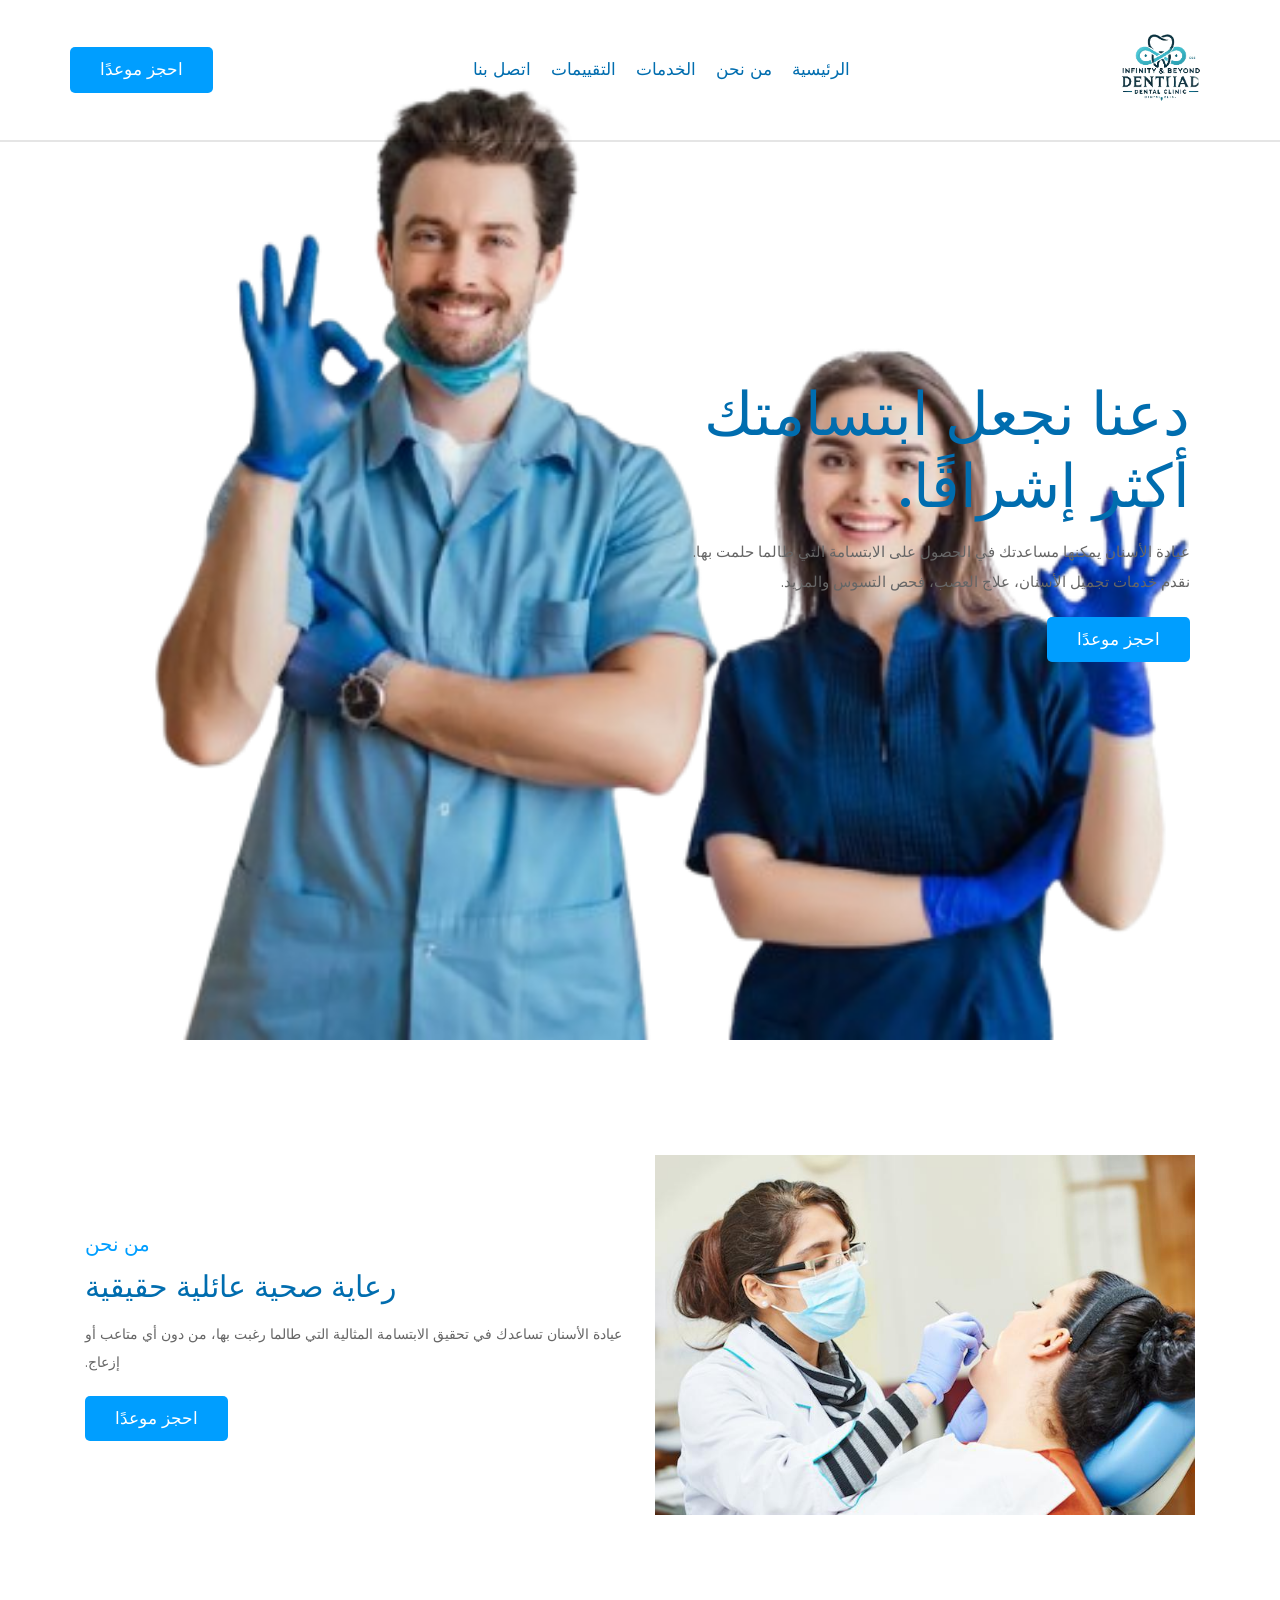
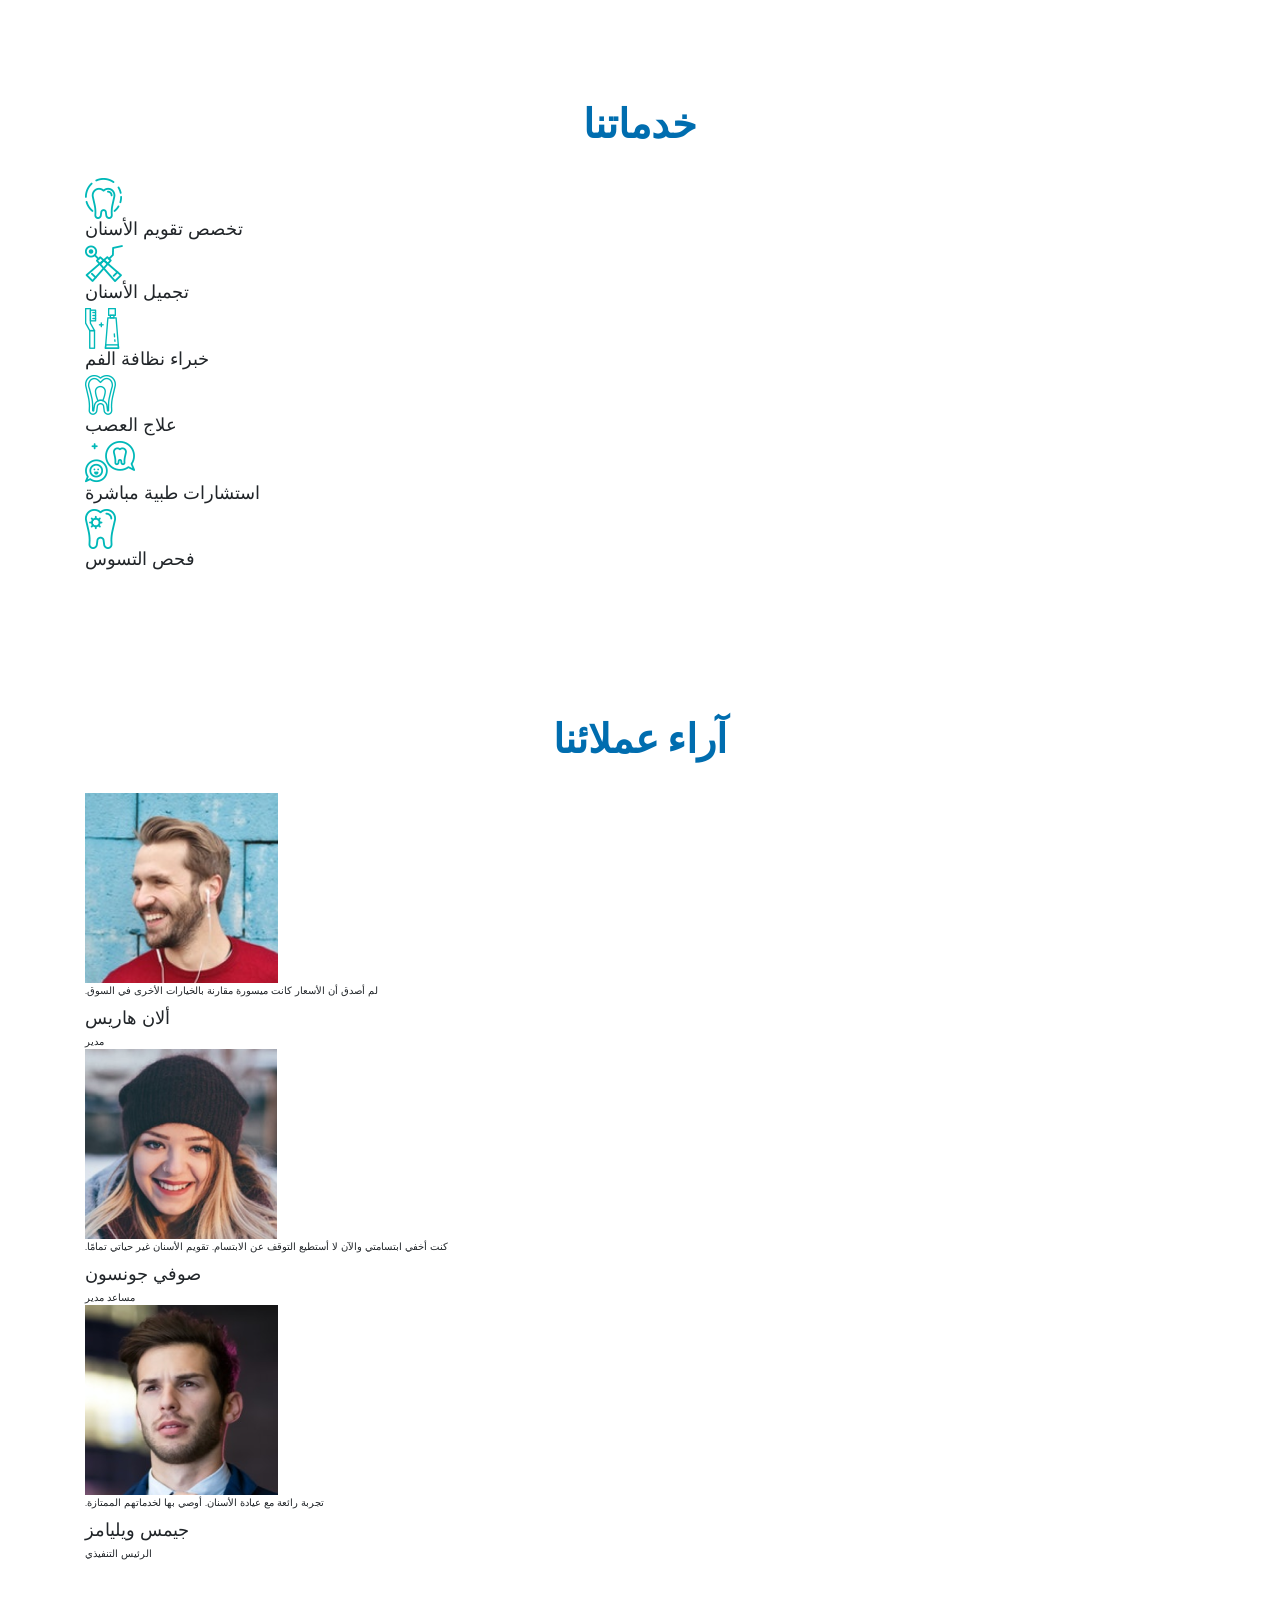
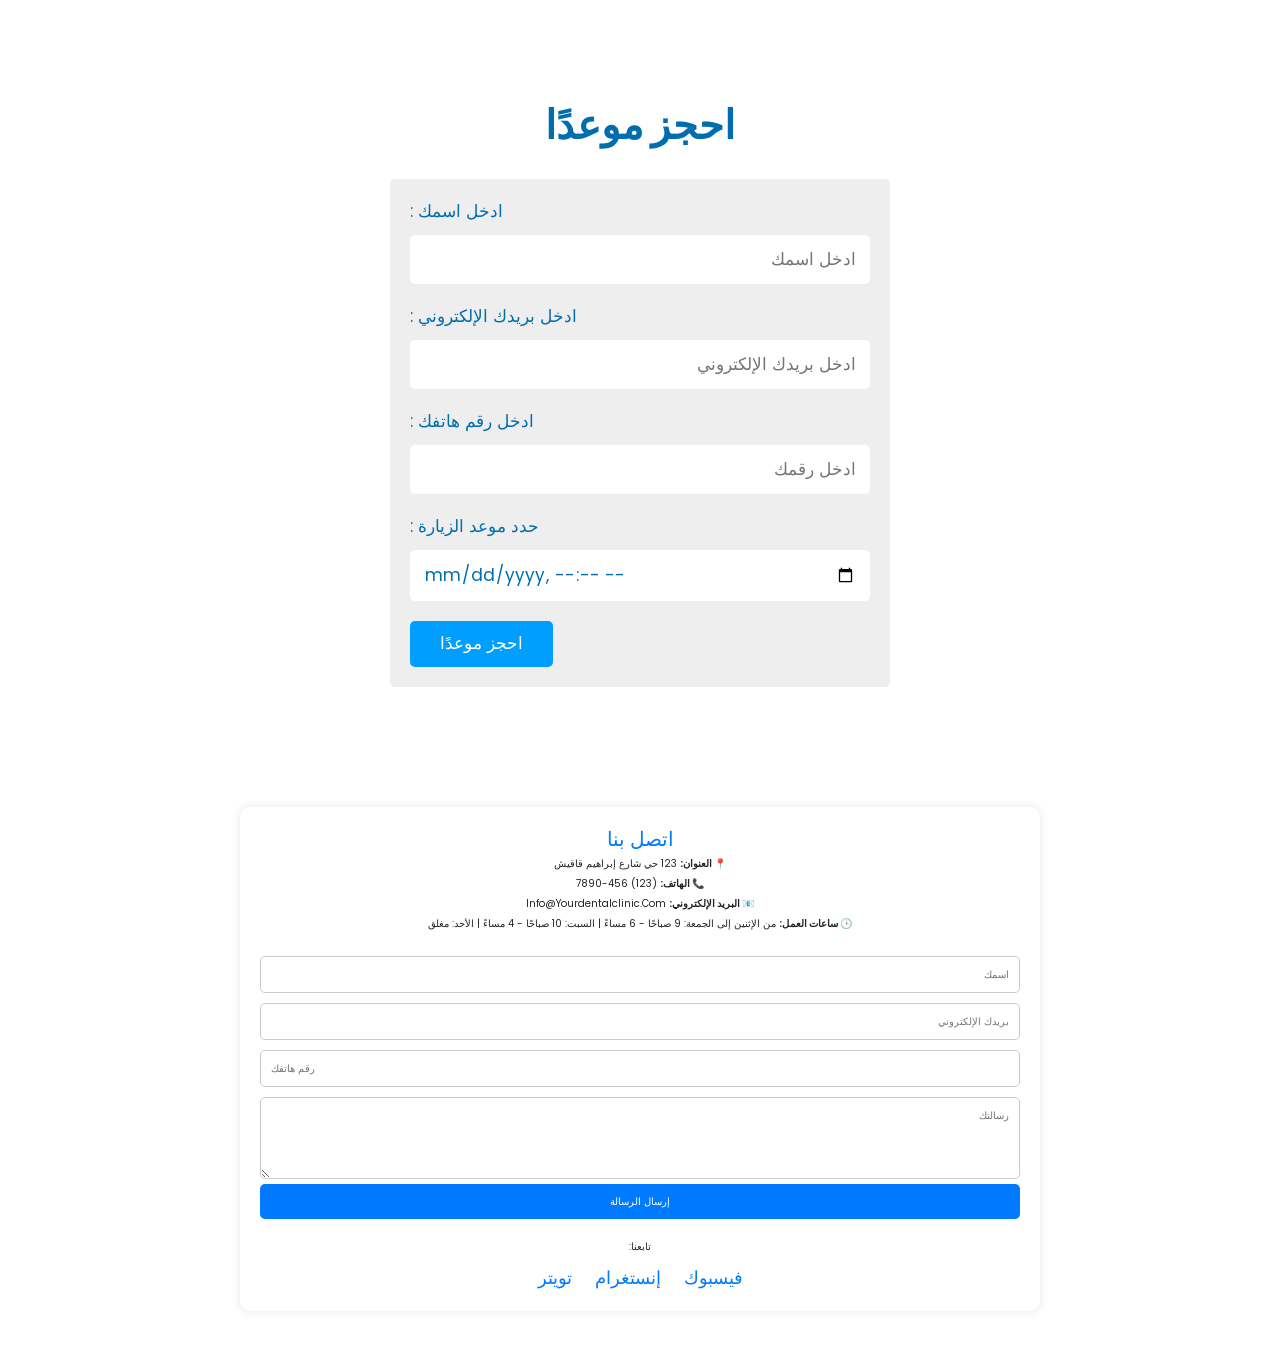
<file: Dntal.html>
<!DOCTYPE html>
<html lang="ar">
<head>
   <meta charset="UTF-8">
   <meta http-equiv="X-UA-Compatible" content="IE=edge">
   <meta name="viewport" content="width=device-width, initial-scale=1.0">
   <title>عيادة الأسنان</title>

   <!-- رابط أيقونات Font Awesome -->
   <link rel="stylesheet" href="https://cdnjs.cloudflare.com/ajax/libs/font-awesome/6.0.0/css/all.min.css">

   <!-- رابط Bootstrap -->
   <link rel="stylesheet" href="https://cdnjs.cloudflare.com/ajax/libs/bootstrap/4.6.1/css/bootstrap.min.css">

   <!-- رابط ملف CSS المخصص -->
   <link rel="stylesheet" href="css/style.css">
   <link rel="icon" href="images/favicon.png"/>
</head>
<body dir="rtl">

<!-- قسم الهيدر يبدأ -->
<header class="header fixed-top">
   <div class="container">
      <div class="row align-items-center justify-content-between">
   <img src="/images/download.png" width="100" alt=""/>
         <nav class="nav">
            <a href="#home">الرئيسية</a>
            <a href="#about">من نحن</a>
            <a href="#services">الخدمات</a>
            <a href="#reviews">التقييمات</a>
            <a href="register.html">اتصل بنا</a>
         </nav>
         <a href="#contact" class="link-btn">احجز موعدًا</a>
         <div id="menu-btn" class="fas fa-bars"></div>
      </div>
   </div>
</header>
<!-- قسم الهيدر ينتهي -->

<!-- قسم الرئيسية يبدأ -->
<section class="home" id="home">
   <div class="container">
      <div class="row min-vh-100 align-items-center">
         <div class="content text-center text-md-right">
            <h3>دعنا نجعل ابتسامتك أكثر إشراقًا.</h3>
            <p>عيادة الأسنان يمكنها مساعدتك في الحصول على الابتسامة التي طالما حلمت بها. نقدم خدمات تجميل الأسنان، علاج العصب، فحص التسوس والمزيد.</p>
            <a href="#contact" class="link-btn">احجز موعدًا</a>
         </div>
      </div>
   </div>
</section>
<!-- قسم الرئيسية ينتهي -->

<!-- قسم من نحن يبدأ -->
<section class="about" id="about">
   <div class="container">
      <div class="row align-items-center">
         <div class="col-md-6 image">
            <img src="images/about-img.jpg" class="w-100 mb-5 mb-md-0" alt="">
         </div>
         <div class="col-md-6 content">
            <span>من نحن</span>
            <h3>رعاية صحية عائلية حقيقية</h3>
            <p>عيادة الأسنان تساعدك في تحقيق الابتسامة المثالية التي طالما رغبت بها، من دون أي متاعب أو إزعاج.</p>
            <a href="#contact" class="link-btn">احجز موعدًا</a>
         </div>
      </div>
   </div>
</section>
<!-- قسم من نحن ينتهي -->

<!-- قسم الخدمات يبدأ -->
<section class="services" id="services">
   <h1 class="heading">خدماتنا</h1>
   <div class="box-container container">
      <div class="box">
         <img src="images/icon-1.svg" alt="">
         <h3>تخصص تقويم الأسنان</h3>
      </div>
      <div class="box">
         <img src="images/icon-2.svg" alt="">
         <h3>تجميل الأسنان</h3>
      </div>
      <div class="box">
         <img src="images/icon-3.svg" alt="">
         <h3>خبراء نظافة الفم</h3>
      </div>
      <div class="box">
         <img src="images/icon-4.svg" alt="">
         <h3>علاج العصب</h3>
      </div>
      <div class="box">
         <img src="images/icon-5.svg" alt="">
         <h3>استشارات طبية مباشرة</h3>
      </div>
      <div class="box">
         <img src="images/icon-6.svg" alt="">
         <h3>فحص التسوس</h3>
      </div>
   </div>
</section>
<!-- قسم الخدمات ينتهي -->

<!-- قسم التقييمات يبدأ -->
<section class="reviews" id="reviews">
   <h1 class="heading"> آراء عملائنا </h1>
   <div class="box-container container">
      <div class="box">
         <img src="images/pic-1.png" alt="">
         <p> لم أصدق أن الأسعار كانت ميسورة مقارنة بالخيارات الأخرى في السوق.</p>
         <h3>ألان هاريس</h3>
         <span>مدير</span>
      </div>
      <div class="box">
         <img src="images/pic-2.png" alt="">
         <p>كنت أخفي ابتسامتي والآن لا أستطيع التوقف عن الابتسام. تقويم الأسنان غير حياتي تمامًا.</p>
         <h3>صوفي جونسون</h3>
         <span>مساعد مدير</span>
      </div>
      <div class="box">
         <img src="images/pic-3.png" alt="">
         <p>تجربة رائعة مع عيادة الأسنان. أوصي بها لخدماتهم الممتازة.</p>
         <h3>جيمس ويليامز</h3>
         <span>الرئيس التنفيذي</span>
      </div>
   </div>
</section>
<!-- قسم التقييمات ينتهي -->

<!-- قسم التواصل يبدأ -->
<section class="contact" id="contact">
   <h1 class="heading">احجز موعدًا</h1>
   <form action="api/create_patient.php" method="POST">
      <span>ادخل اسمك :</span>
      <input type="text" name="name" placeholder="ادخل اسمك" class="box" required>

      <span>ادخل بريدك الإلكتروني :</span>
      <input type="email" name="email" placeholder="ادخل بريدك الإلكتروني" class="box" required>

      <span>ادخل رقم هاتفك :</span>
      <input type="text" name="phone" placeholder="ادخل رقمك" class="box" required>

      <span>حدد موعد الزيارة :</span>
      <input type="datetime-local" name="date" class="box" required>

      <input type="submit" value="احجز موعدًا" class="link-btn">
   </form>
</section>
<!-- قسم التواصل ينتهي -->
 <!--قسم الاتصال 2 يبدأ-->
<div class="contact-section">
    <h2>اتصل بنا</h2>
    <div class="contact-info">
        <p><strong>📍 العنوان:</strong> 123 حي شارع إبراهيم قاقيش</p>
        <p><strong>📞 الهاتف:</strong> (123) 456-7890</p>
        <p><strong>📧 البريد الإلكتروني:</strong> info@yourdentalclinic.com</p>
        <p><strong>🕒 ساعات العمل:</strong> من الإثنين إلى الجمعة: 9 صباحًا - 6 مساءً | السبت: 10 صباحًا - 4 مساءً | الأحد: مغلق</p>
    </div>
    <form class="contact-form">
        <input type="text" placeholder="اسمك" required>
        <input type="email" placeholder="بريدك الإلكتروني" required>
        <input type="tel" placeholder="رقم هاتفك" required>
        <textarea placeholder="رسالتك" rows="4" required></textarea>
        <button type="submit">إرسال الرسالة</button>
    </form>
    <div class="social-links">
        <p>تابعنا:</p>
        <a href="#">فيسبوك</a>
        <a href="#">إنستغرام</a>
        <a href="#">تويتر</a>
    </div>
 </div>
 <!--قسم الاتصال 2 ينتهي-->

<!-- سكريبتات جافا سكريبت -->
<script src="js/script1.js"></script>
<script src="js/script.js"></script>
</body>
</html>
</file>
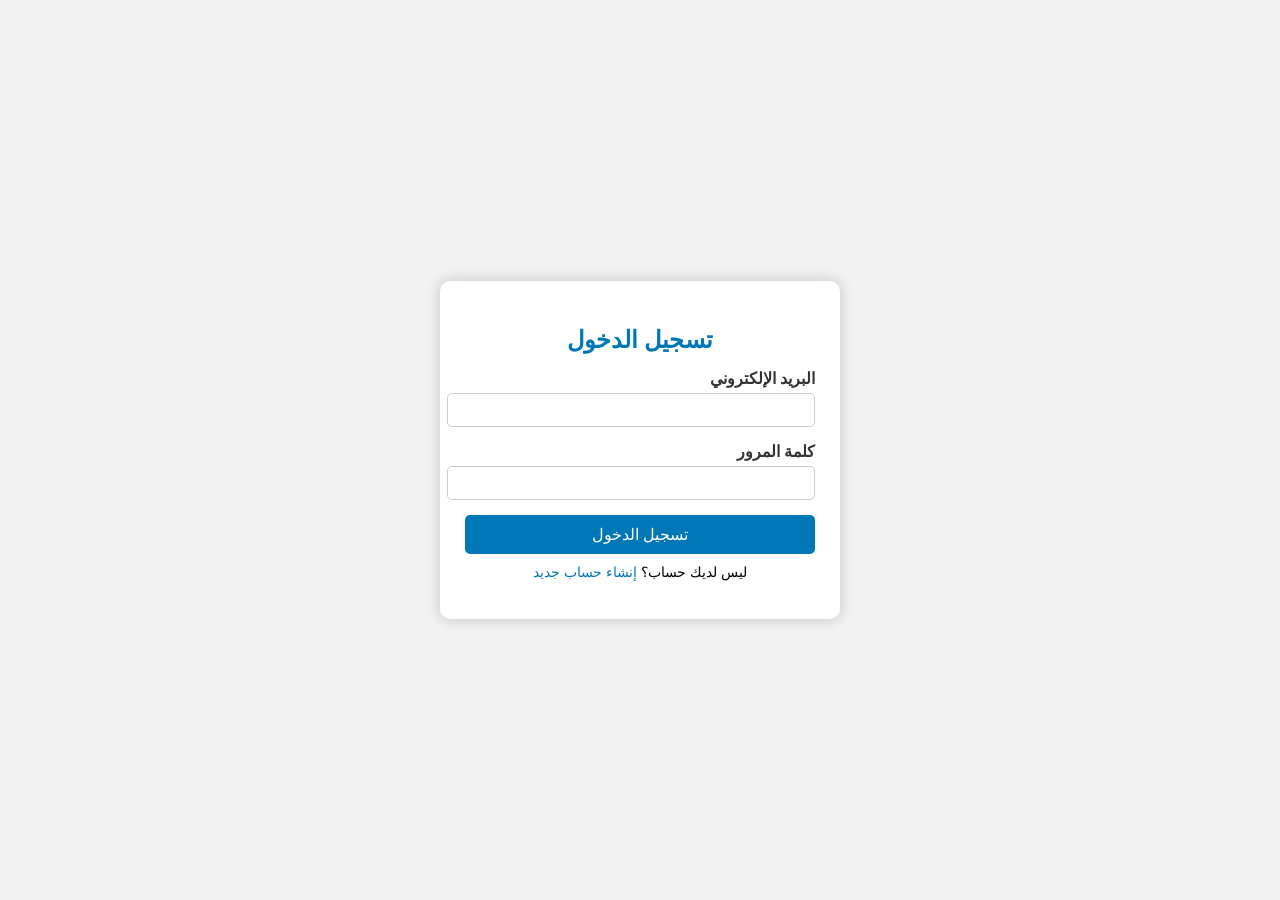
<file: login.html>
<!DOCTYPE html>
<html lang="ar">
<head>
    <meta charset="UTF-8">
    <meta name="viewport" content="width=device-width, initial-scale=1.0">
    <title>عيادة الأسنان - تسجيل الدخول</title>
    <style>
        /* ضبط الاتجاه للعربية */
        body {
            font-family: Arial, sans-serif;
            background-color: #f2f2f2;
            display: flex;
            justify-content: center;
            align-items: center;
            height: 100vh;
            margin: 0;
            direction: rtl; /* اتجاه النص من اليمين إلى اليسار */
        }

        /* حاوية النموذج */
        .container {
            background: #fff;
            padding: 25px;
            border-radius: 10px;
            box-shadow: 0px 0px 15px rgba(0, 0, 0, 0.2);
            width: 350px;
            text-align: center;
        }

        /* عنوان النموذج */
        h2 {
            margin-bottom: 15px;
            color: #0077b6;
        }

        /* تنسيق مجموعات الإدخال */
        .input-group {
            margin-bottom: 15px;
            text-align: right;
        }

        .input-group label {
            display: block;
            font-weight: bold;
            margin-bottom: 5px;
            color: #333;
        }

        .input-group input {
            width: 100%;
            padding: 8px;
            border: 1px solid #ccc;
            border-radius: 5px;
            font-size: 14px;
        }

        /* زر تسجيل الدخول */
        button {
            background-color: #0077b6;
            color: #fff;
            padding: 10px 15px;
            border: none;
            border-radius: 5px;
            cursor: pointer;
            font-size: 16px;
            width: 100%;
            transition: 0.3s;
        }

        button:hover {
            background-color: #005f8b;
        }

        /* رابط إنشاء حساب جديد */
        .register-link {
            margin-top: 10px;
            font-size: 14px;
        }

        .register-link a {
            color: #0077b6;
            text-decoration: none;
        }

        .register-link a:hover {
            text-decoration: underline;
        }
    </style>
</head>
<body>

    <div class="container">
        <h2>تسجيل الدخول</h2>
        <form action="login.php" method="POST">
            
            <div class="input-group">
                <label for="email">البريد الإلكتروني</label>
                <input type="email" id="email" name="email" required>
            </div>

            <div class="input-group">
                <label for="password">كلمة المرور</label>
                <input type="password" id="password" name="password" required>
            </div>

            <button type="submit">تسجيل الدخول</button>

            <p class="register-link">ليس لديك حساب؟ <a href="register.html">إنشاء حساب جديد</a></p>
        </form>
    </div>

</body>
</html>
</file>
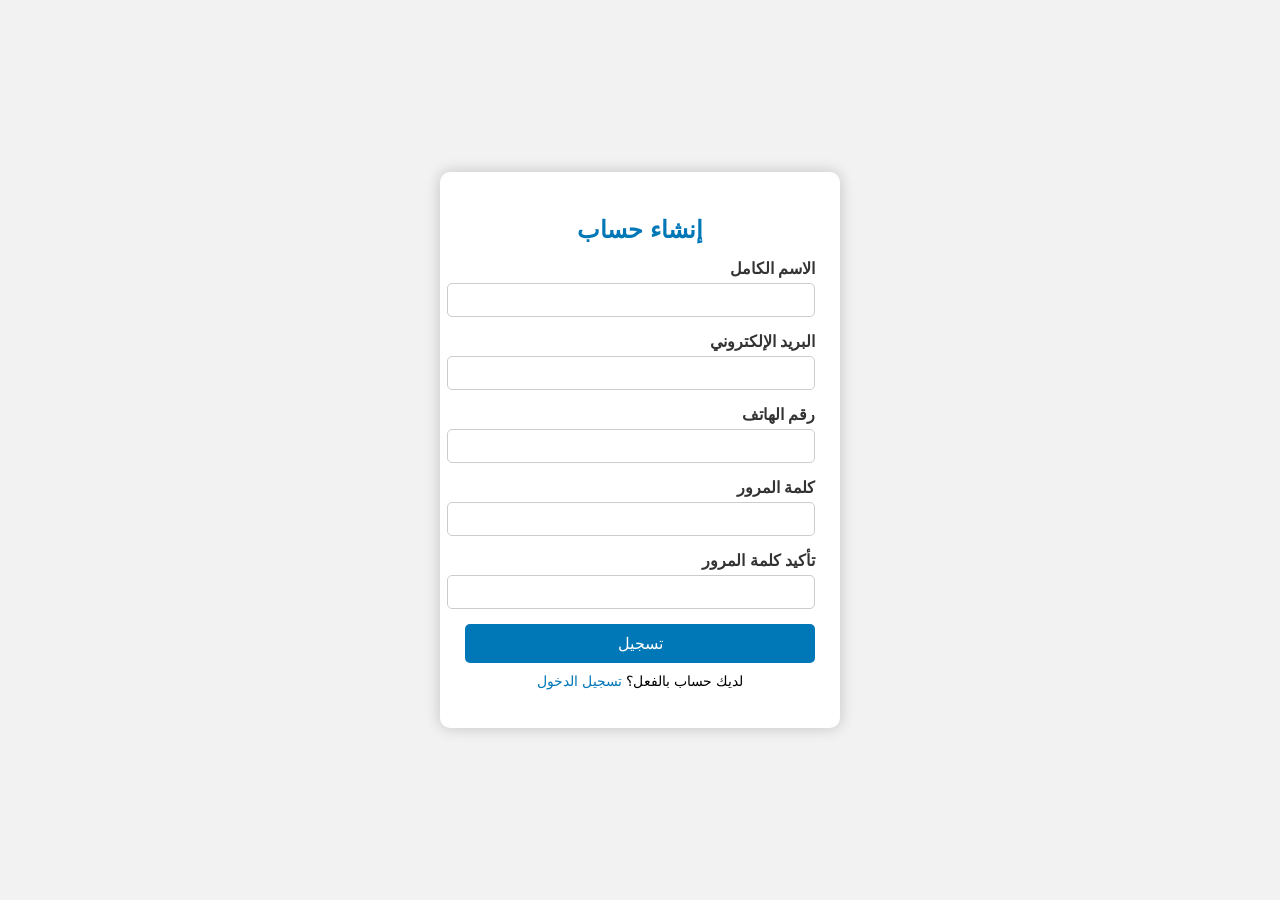
<file: register.html>
<!DOCTYPE html>
<html lang="ar">
<head>
    <meta charset="UTF-8">
    <meta name="viewport" content="width=device-width, initial-scale=1.0">
    <title>عيادة الأسنان - تسجيل حساب</title>
    <style>
        /* ضبط الاتجاه للعربية */
        body {
            font-family: Arial, sans-serif;
            background-color: #f2f2f2;
            display: flex;
            justify-content: center;
            align-items: center;
            height: 100vh;
            margin: 0;
            direction: rtl; /* اتجاه النص من اليمين إلى اليسار */
        }

        /* حاوية النموذج */
        .container {
            background: #fff;
            padding: 25px;
            border-radius: 10px;
            box-shadow: 0px 0px 15px rgba(0, 0, 0, 0.2);
            width: 350px;
            text-align: center;
        }

        /* عنوان النموذج */
        h2 {
            margin-bottom: 15px;
            color: #0077b6;
        }

        /* تنسيق مجموعات الإدخال */
        .input-group {
            margin-bottom: 15px;
            text-align: right;
        }

        .input-group label {
            display: block;
            font-weight: bold;
            margin-bottom: 5px;
            color: #333;
        }

        .input-group input {
            width: 100%;
            padding: 8px;
            border: 1px solid #ccc;
            border-radius: 5px;
            font-size: 14px;
        }

        /* زر التسجيل */
        button {
            background-color: #0077b6;
            color: #fff;
            padding: 10px 15px;
            border: none;
            border-radius: 5px;
            cursor: pointer;
            font-size: 16px;
            width: 100%;
            transition: 0.3s;
        }

        button:hover {
            background-color: #005f8b;
        }

        /* رابط تسجيل الدخول */
        .login-link {
            margin-top: 10px;
            font-size: 14px;
        }

        .login-link a {
            color: #0077b6;
            text-decoration: none;
        }

        .login-link a:hover {
            text-decoration: underline;
        }
    </style>
</head>
<body>

    <div class="container">
        <h2>إنشاء حساب</h2>
        <form action="register.php" method="POST">
            
            <div class="input-group">
                <label for="name">الاسم الكامل</label>
                <input type="text" id="name" name="name" required>
            </div>

            <div class="input-group">
                <label for="email">البريد الإلكتروني</label>
                <input type="email" id="email" name="email" required>
            </div>

            <div class="input-group">
                <label for="phone">رقم الهاتف</label>
                <input type="tel" id="phone" name="phone" required>
            </div>

            <div class="input-group">
                <label for="password">كلمة المرور</label>
                <input type="password" id="password" name="password" required>
            </div>

            <div class="input-group">
                <label for="confirm-password">تأكيد كلمة المرور</label>
                <input type="password" id="confirm-password" name="confirm_password" required>
            </div>

            <button type="submit">تسجيل</button>

            <p class="login-link">لديك حساب بالفعل؟ <a href="login.html">تسجيل الدخول</a></p>
        </form>
    </div>

</body>
</html>
</file>
<file: css/style.css>
@import url('https://fonts.googleapis.com/css2?family=Poppins:wght@100;200;300;400;500;600&display=swap');

:root {
   --blue: #009EFF;
   --black: #006DAF;
   --white: #fff;
   --light-color: #666;
   --light-bg: #eee;
   --border: .2rem solid rgba(0, 0, 0, .1);
   --box-shadow: 0 .5rem 1rem rgba(0, 0, 0, .1);
}

* {
   font-family: 'Poppins', sans-serif;
   margin: 0;
   padding: 0;
   box-sizing: border-box;
   outline: none;
   border: none;
   text-decoration: none !important;
   text-transform: capitalize;
}

*::-webkit-scrollbar {
   height: .5rem;
   width: 1rem;
}

*::-webkit-scrollbar-track {
   background-color: transparent;
}

*::-webkit-scrollbar-thumb {
   background-color: var(--blue);
}

html {
   font-size: 62.5%;
   overflow-x: hidden;
   scroll-behavior: smooth;
   scroll-padding-top: 6.5rem;
}

section {
   padding: 7rem 2rem;
}

.heading {
   text-align: center;
   font-size: 4rem;
   color: var(--black);
   text-transform: uppercase;
   font-weight: bolder;
   margin-bottom: 3rem;
}

.link-btn {
   display: inline-block;
   padding: 1rem 3rem;
   border-radius: .5rem;
   background-color: var(--blue);
   cursor: pointer;
   font-size: 1.7rem;
   color: var(--white);
}

.link-btn:hover {
   background-color: var(--black);
   color: var(--white);
}

.header {
   padding: 2rem;
   border-bottom: var(--border);
}

.header.active {
   background-color: var(--white);
   box-shadow: var(--box-shadow);
   border: 0;
}

.header .logo {
   font-size: 2rem;
   color: var(--black);
}

.header .logo span {
   color: var(--blue);
}

.header .nav a {
   margin: 0 1rem;
   font-size: 1.7rem;
   color: var(--black);
}

.header .nav a:hover {
   color: var(--blue);
}

#menu-btn {
   font-size: 2.5rem;
   color: var(--black);
   cursor: pointer;
   display: none;
}

.home {
   background: url(/images/displaying_photo_smiling_dentist_standing_with_arms_crossed_with_her_colleague_showing_okay_sign_webp-removebg-preview.png) no-repeat;
   background-size: cover;
   background-position: center;
}

.home .content {
   width: 55rem;
   padding: 2rem;
}

.home .content h3 {
   font-size: 6rem;
   text-transform: uppercase;
   color: var(--black);
}

.home .content p {
   line-height: 2;
   font-size: 1.5rem;
   color: var(--light-color);
   padding: 1rem 0;
}

.about .row {
   min-height: 50vh;
}

.about .content span {
   font-size: 2rem;
   color: var(--blue);
}

.about .content h3 {
   font-size: 3rem;
   color: var(--black);
   margin-top: 1rem;
}

.about .content p {
   padding: 1rem 0;
   font-size: 1.4rem;
   color: var(--light-color);
   line-height: 2;
}

/*.services {
   background-color: var(--light-bg);
}

.services .box-container {
   display: grid;
   grid-template-columns: repeat(auto-fit, minmax(30rem, 1fr));
   gap: 2rem;
}

.services .box-container .box {
   text-align: center;
   padding: 2rem;
   background-color: var(--white);
   box-shadow: var(--box-shadow);
   border-radius: .5rem;
}

.services .box-container .box img {
   margin: 1rem 0;
   height: 4rem;
}

.services .box-container .box h3 {
   font-size: 2rem;
   padding: 1rem 0;
   color: var(--black);
}

.services .box-container .box p {
   font-size: 1.5rem;
   color: var(--light-color);
   line-height: 2;
}
   */
   .service-item img,
.service-item .bg-light,
.service-item .bg-light h5,
.team-item .team-text {
    transition: .5s;
}

.service-item:hover img {
    transform: scale(1.15);
}

.team-item .team-text::after,
.service-item .bg-light::after {
    position: absolute;
    content: "";
    top: 50%;
    bottom: 0;
    left: 15px;
    right: 15px;
    border-radius:100px / 15px;
    box-shadow: 0 0 15px rgba(0, 0, 0, .7);
    opacity: 0;
    transition: .5s;
    z-index: -1;
}

.team-item:hover .team-text::after,
.service-item:hover .bg-light::after {
    opacity: 1;
}

.bg-offer {
    background:url(/images/carousel-1.jpg) center center no-repeat;
    background-size: cover;
}
.process .box-container {
   display: grid;
   grid-template-columns: repeat(auto-fit, minmax(30rem, 1fr));
   gap: 2rem;
}

.process .box-container .box {
   background-color: var(--blue);
   padding: 2rem;
   border-radius: .5rem;
   text-align: center;
   box-shadow: var(--box-shadow);
}

.process .box-container .box img {
   height: 20rem;
   margin: 1rem 0;
}

.process .box-container .box h3 {
   font-size: 2rem;
   color: var(--white);
   margin: 1.5rem 0;
}

.process .box-container .box p {
   font-size: 1.5rem;
   color: var(--white);
   line-height: 2;
}

.offer-text {
   background: rgba(6, 163, 218, .85);
}

.price-carousel .owl-nav {
   position: absolute;
   width: calc(100% + 45px);
   height: 45px;
   top: calc(50% - 22.5px);
   left: -22.5px;
   display: flex;
   justify-content: space-between;
   opacity: 0;
   transition: .5s;
}

.price-carousel:hover .owl-nav {
   opacity: 1;
}

.price-carousel .owl-nav .owl-prev,
.price-carousel .owl-nav .owl-next {
   position: relative;
   width: 45px;
   height: 45px;
   display: flex;
   align-items: center;
   justify-content: center;
   color: #FFFFFF;
   background: var(--primary);
   border-radius: 2px;
   font-size: 22px;
   transition: .5s;
}

.price-carousel .owl-nav .owl-prev:hover,
.price-carousel .owl-nav .owl-next:hover {
   background: var(--secondary);
}

.contact form {
   border-radius: .5rem;
   background-color: var(--light-bg);
   padding: 2rem;
   margin: 0 auto;
   max-width: 50rem;
}

.contact form .message {
   margin-bottom: 2rem;
   border-radius: .5rem;
   background-color: var(--blue);
   padding: 1.2rem 1rem;
   font-size: 1.7rem;
   color: var(--white);
   text-align: center;
}

.contact form .box {
   width: 100%;
   margin-top: 1rem;
   margin-bottom: 2rem;
   border-radius: .5rem;
   background-color: var(--white);
   padding: 1.2rem 1.4rem;
   font-size: 1.7rem;
   color: var(--black);
   text-transform: none;
}

.contact form span {
   font-size: 1.7rem;
   color: var(--black);
}

.contact-section {
   max-width: 800px;
   margin: 50px auto;
   padding: 20px;
   background: white;
   box-shadow: 0 0 10px rgba(0, 0, 0, 0.1);
   border-radius: 10px;
}
.contact-section h2 {
   text-align: center;
   color: #007bff;
}
.contact-info {
   text-align: center;
   margin-bottom: 20px;
}
.contact-info p {
   margin: 5px 0;
}
.contact-form {
   display: flex;
   flex-direction: column;
}
.contact-form input, .contact-form textarea {
   width: 100%;
   padding: 10px;
   margin: 5px 0;
   border: 1px solid #ccc;
   border-radius: 5px;
}
.contact-form button {
   background: #007bff;
   color: white;
   padding: 10px;
   border: none;
   border-radius: 5px;
   cursor: pointer;
}
.contact-form button:hover {
   background: #0056b3;
}
.social-links {
   text-align: center;
   margin-top: 20px;
}
.social-links a {
   margin: 0 10px;
   text-decoration: none;
   color: #007bff;
   font-size: 18px;
}

.footer {
   background-color: var(--light-bg);
}

.footer .box-container {
   display: grid;
   grid-template-columns: repeat(auto-fit, minmax(25rem, 1fr));
   gap: 3rem;
}

.footer .box-container .box {
   text-align: center;
}

.footer .box-container .box i {
   height: 5rem;
   width: 5rem;
   border-radius: 50%;
   line-height: 5rem;
   font-size: 2rem;
   background-color: var(--blue);
   color: var(--white);
}

.footer .box-container .box h3 {
   font-size: 2rem;
   margin: 2rem 0;
   color: var(--black);
}

.footer .box-container .box p {
   font-size: 1.5rem;
   color: var(--light-color);
   text-transform: none;
}

.footer .credit {
   text-align: center;
   border-top: var(--border);
   padding-top: 2rem;
   margin-top: 2rem;
   font-size: 2rem;
   color: var(--light-color);
}

.footer .credit span {
   color: var(--blue);
}







/* media queries  */

@media (max-width:991px) {

   html {
      font-size: 55%;
   }

   .header .link-btn {
      display: none;
   }

   section {
      padding: 5rem 2rem;
   }

}

@media (max-width:768px) {

   section {
      padding: 3rem 1rem;
   }

   #menu-btn {
      display: inline-block;
      transition: .2s linear;
   }

   #menu-btn.fa-times {
      transform: rotate(180deg);
   }

   .header .nav {
      position: absolute;
      top: 99%;
      left: 0;
      right: 0;
      background-color: var(--white);
      border-top: var(--border);
      border-bottom: var(--border);
      padding: 1rem 0;
      text-align: center;
      flex-flow: column;
      clip-path: polygon(0 0, 100% 0, 100% 0, 0 0);
      transition: .2s linear;
   }

   .header .nav.active {
      clip-path: polygon(0 0, 100% 0, 100% 100%, 0 100%);
   }

   .header .nav a {
      margin: 1rem 0;
      font-size: 2rem;
   }

   .home {
      background-position: left;
   }

   .home .content {
      width: auto;
   }

}

@media (max-width:450px) {

   html {
      font-size: 50%;
   }

   .home .content h3 {
      font-size: 4rem;
   }

   .heading {
      font-size: 3rem;
   }

}
</file>
